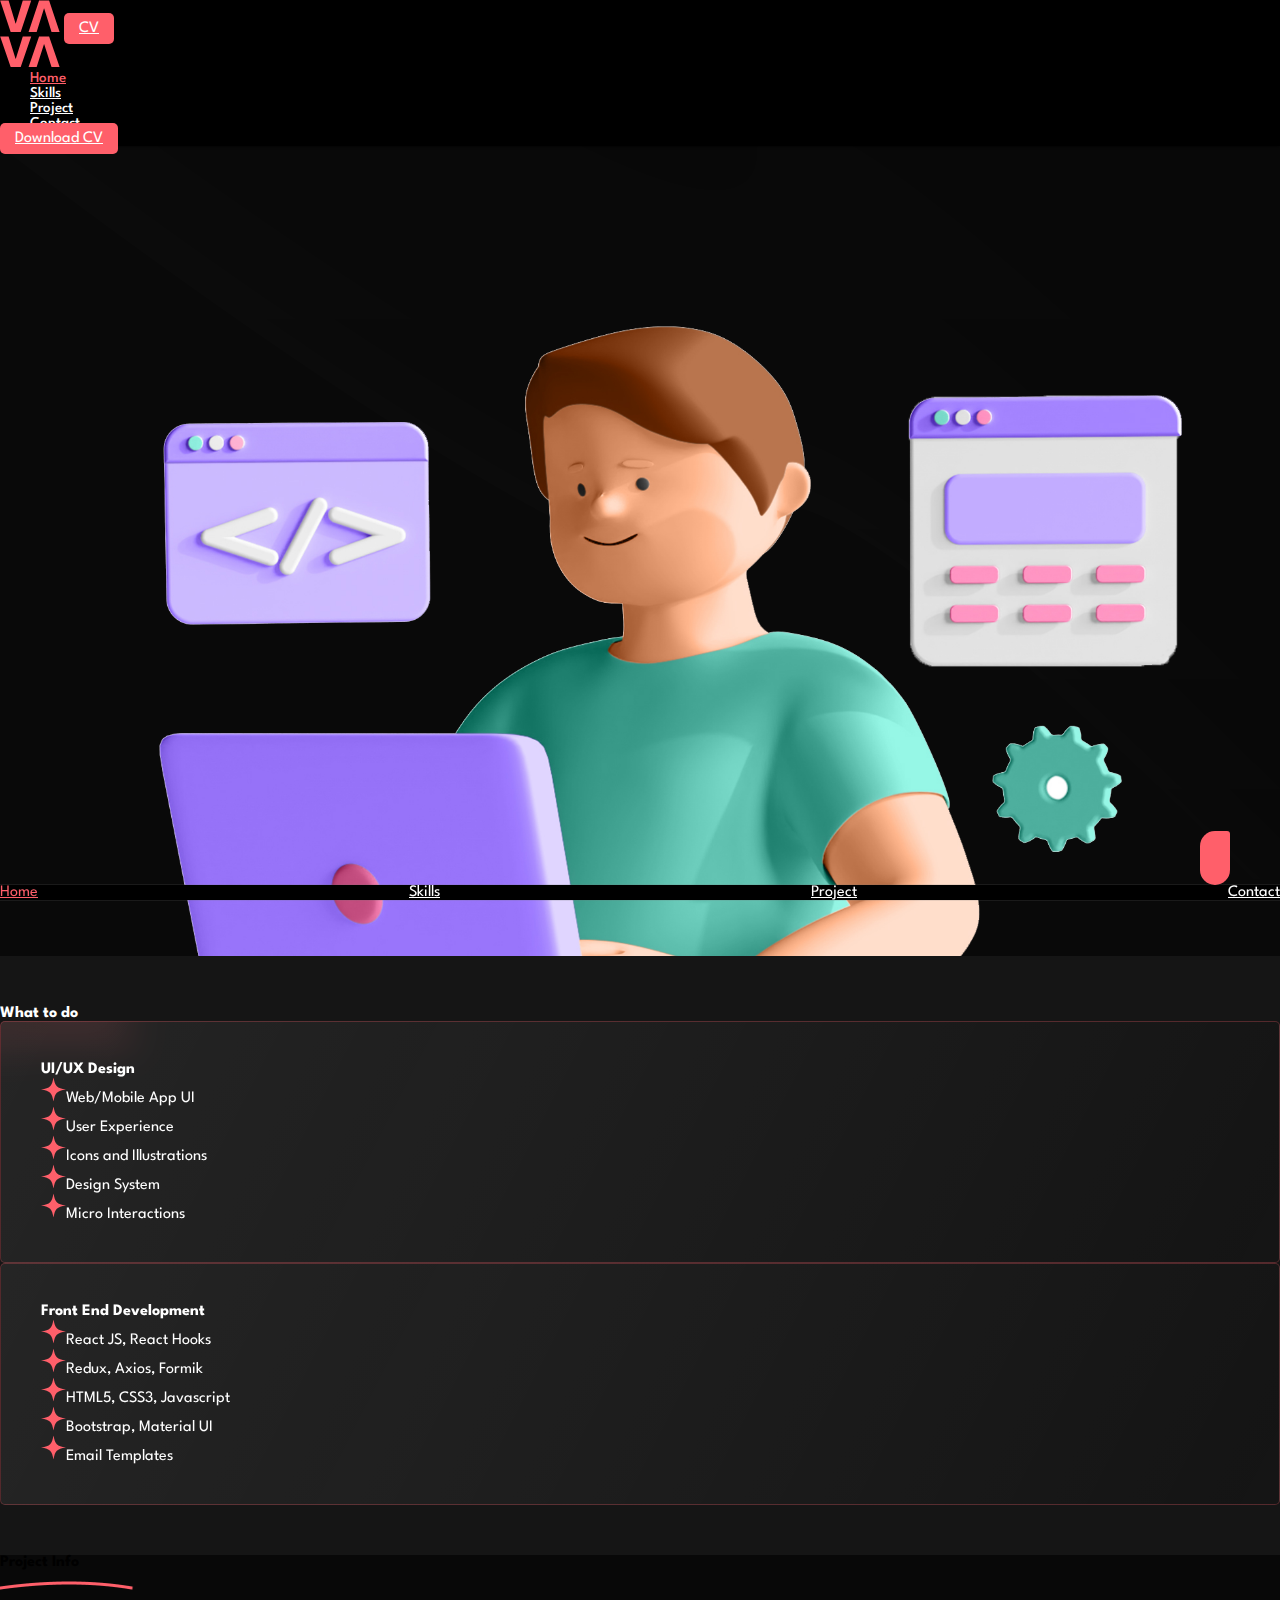
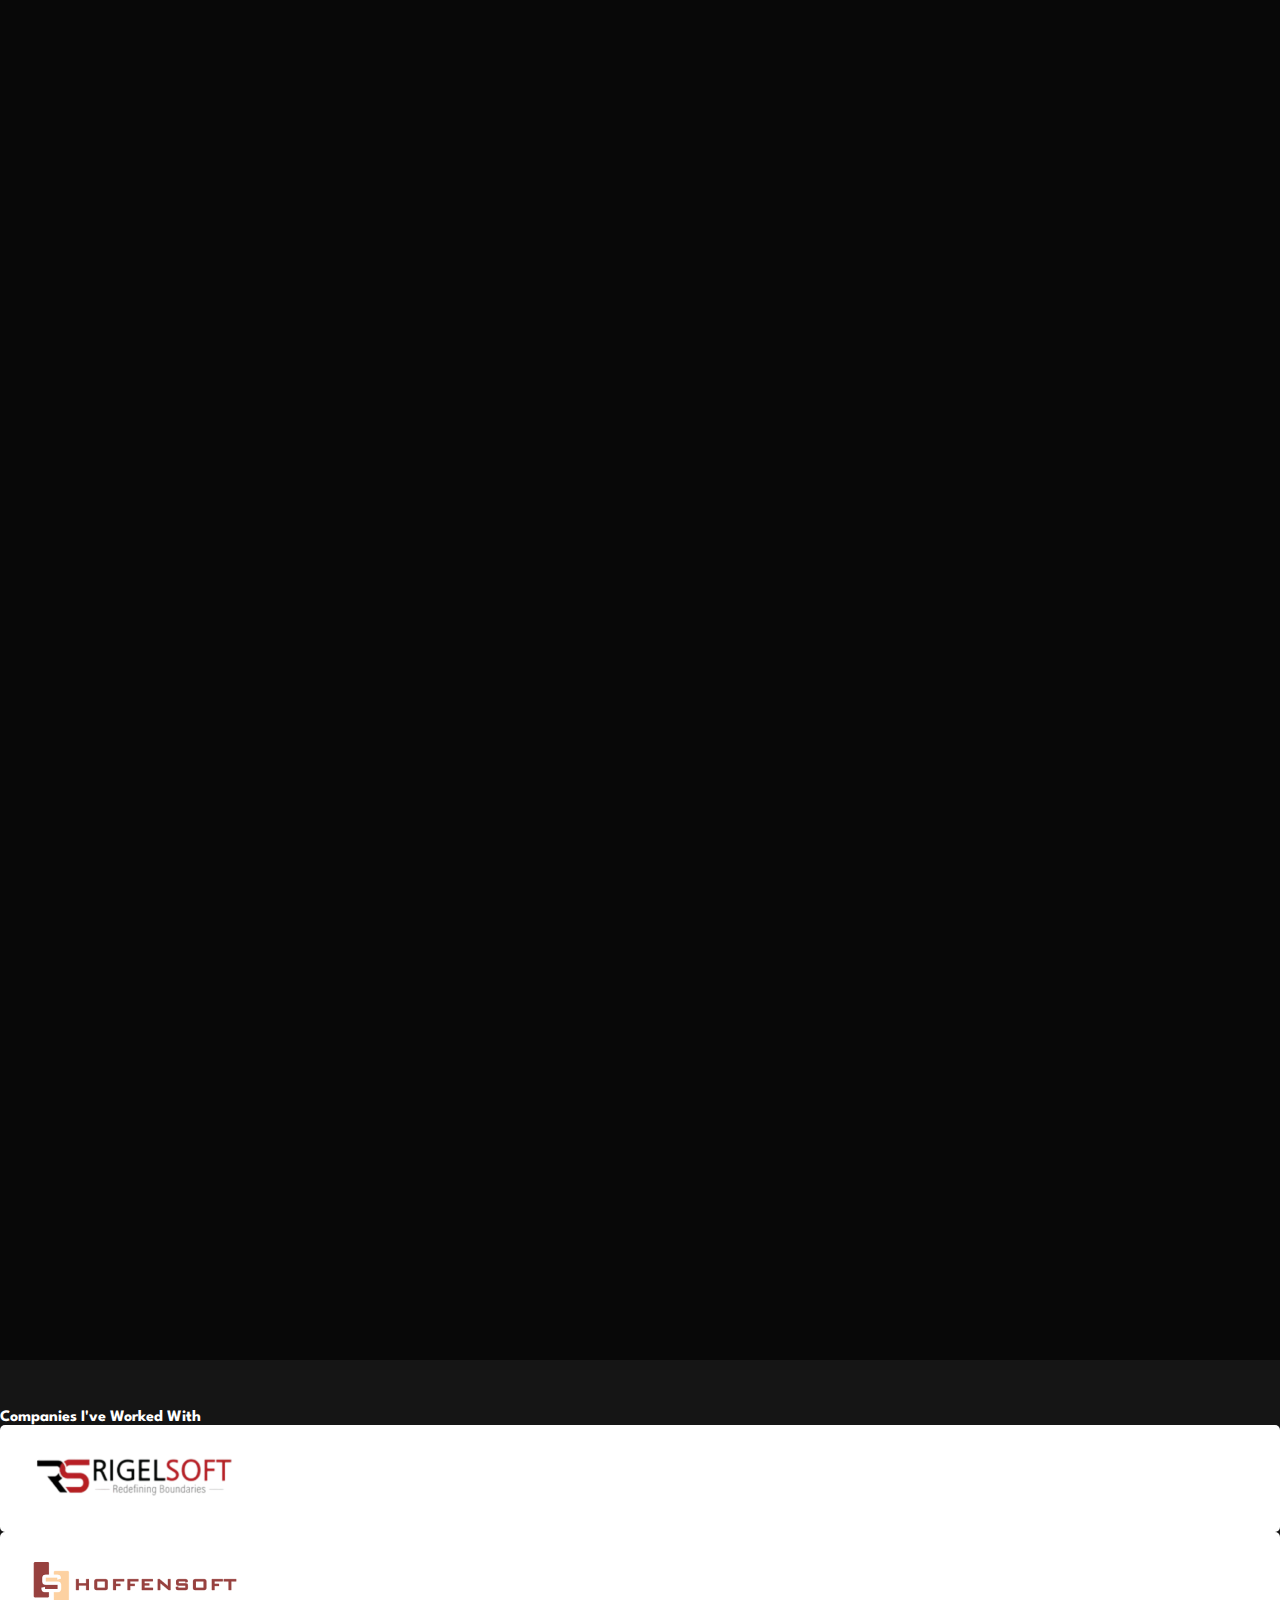
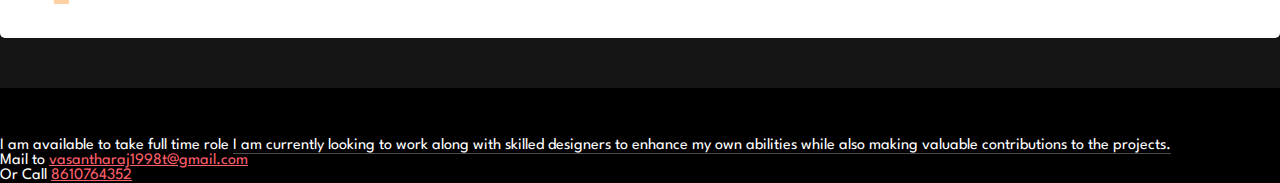
<file: index.html>
<!DOCTYPE html>
<html lang="en">
<head>
  <meta charset="UTF-8">
  <meta http-equiv="X-UA-Compatible" content="IE=edge">
  <meta name="viewport" content="width=device-width, initial-scale=1.0">
  <link rel="icon" type="image/x-icon" href="/images/logo.svg">
  <title>Vasanth | UI/UX Designer | Front End Developer</title>
  <link rel="stylesheet" href="style.css">

  <link href="https://unpkg.com/aos@2.3.1/dist/aos.css" rel="stylesheet">

  <!-- Bootstrap -->
  <link href="https://cdn.jsdelivr.net/npm/bootstrap@5.1.3/dist/css/bootstrap.min.css" rel="stylesheet"
    integrity="sha384-1BmE4kWBq78iYhFldvKuhfTAU6auU8tT94WrHftjDbrCEXSU1oBoqyl2QvZ6jIW3" crossorigin="anonymous"/>
    <script src="https://cdn.jsdelivr.net/npm/bootstrap@5.1.3/dist/js/bootstrap.bundle.min.js"
    integrity="sha384-ka7Sk0Gln4gmtz2MlQnikT1wXgYsOg+OMhuP+IlRH9sENBO0LRn5q+8nbTov4+1p"
    crossorigin="anonymous"></script>

  <!-- Icons -->
  <link rel="stylesheet" href="https://pro.fontawesome.com/releases/v5.10.0/css/all.css"
    integrity="sha384-AYmEC3Yw5cVb3ZcuHtOA93w35dYTsvhLPVnYs9eStHfGJvOvKxVfELGroGkvsg+p" crossorigin="anonymous" />

  <!-- Jquery -->
  <script src="https://ajax.googleapis.com/ajax/libs/jquery/3.5.1/jquery.min.js"></script>

  <!-- Own Script -->
  <script src="script.js"></script>
</head>
<body>
    <div id="whatsappChat"></div>
  <div id="header"></div>
    <div class="land_page">
      <div class="container">
        <div class="row align-items-center pt-2 pb-5 py-md-5" style="height: 100vh;">
          <div class="col-md-6 col-12 text-end d-block d-md-none">
            <img src="images/vc.png" alt="ref_img" width="100%">
           </div>
          <div class="col-md-6 px-4 mt-5 mt-md-0 col-12">
            <h1>Hello&#128075; ,</h1>
            <h1>I am <span class="grad_text">Vasantharaj</span></h1>
            <p>Passionate UI Designer and Front-end Developer dedicated to crafting visually stunning and user-centric interfaces, seamlessly bridging design and functionality to deliver exceptional digital experiences.</p>
            <div class="d-flex gap-3 align-items-center">
              <a href="mailto:vasantharaj1998t@gmail.com" class="text-decoration-none btn_va">Hire Me</a>
              <a href="https://drive.google.com/file/d/1Np-G5-OfYJnf1ZvyQcKqChGC1OTNnN53/view" target="_blank" class="text-decoration-none btn_outline_va">Download CV</a>
            </div>
            <div class="social mt-5 d-flex gap-5 align-items-center">
              <a href="https://www.linkedin.com/in/vasantharaj98/" target="_blank">
                <i class="fab fa-linkedin"></i>
               </a>
               <a href="https://github.com/vasantharaj98" target="_blank">
                <i class="fab fa-github-square"></i>
              </a>
              <a href="https://www.instagram.com/varnam.designs" target="_blank">
    
                <i class="fab fa-instagram"></i>
                       </a>
              <a href="https://www.behance.net/vasanthraj5" target="_blank">
    
                <i class="fab fa-behance-square"></i>        </a>
              <a href="https://dribbble.com/vasantharaj98" target="_blank">
                <i class="fab fa-dribbble-square"></i>  </a>
            </div>
          </div>
          <div class="col-md-6 col-12 text-end d-none d-md-block">
           <img src="images/vc.png" alt="ref_img" width="600">
          </div>
        </div>
      </div>
    </div>
  <section id="skills">
  <div class="skill">
    <div class="container">
      <div class="d-flex justify-content-center align-items-center">
        <h4 class="heading">What to do</h4>
      </div>
      <div class="row gy-4 px-2 py-5">
        <div class="col-md-6 col-12">
            <div class="cus_card">
              <h4>UI/UX Design</h4>
              <div class="row mt-3 gy-4">
                <div class="col-md-6 col-12">
                    <img src="images/star.svg" alt="star" width="25"><span class="ms-3">Web/Mobile App UI</span>
                </div>
                <div class="col-md-6 col-12">
                  <img src="images/star.svg" alt="star" width="25"><span class="ms-3">User Experience</span>
                </div>
                <div class="col-md-6 col-12">
                  <img src="images/star.svg" alt="star" width="25"><span class="ms-3">Icons and Illustrations</span>
                </div>
                <div class="col-md-6 col-12">
                  <img src="images/star.svg" alt="star" width="25"><span class="ms-3">Design System</span>
              </div>
              <div class="col-md-6 col-12">
                <img src="images/star.svg" alt="star" width="25"><span class="ms-3">Micro Interactions</span>
              </div>
              </div>
            </div>
        </div>
        <div class="col-md-6 col-12">
          <div class="cus_card">
            <h4>Front End Development</h4>
            <div class="row mt-3 gy-4">
              <div class="col-md-6 col-12">
                  <img src="images/star.svg" alt="star" width="25"><span class="ms-3">React JS, React Hooks</span>
              </div>
              <div class="col-md-6 col-12">
                <img src="images/star.svg" alt="star" width="25"><span class="ms-3">Redux, Axios, Formik</span>
              </div>
              <div class="col-md-6 col-12">
                <img src="images/star.svg" alt="star" width="25"><span class="ms-3">HTML5, CSS3, Javascript</span>
              </div>
              <div class="col-md-6 col-12">
                <img src="images/star.svg" alt="star" width="25"><span class="ms-3">Bootstrap, Material UI</span>
            </div>
            <div class="col-md-6 col-12">
              <img src="images/star.svg" alt="star" width="25"><span class="ms-3">Email Templates</span>
            </div>
            </div>
          </div>
        </div>
      </div>
    </div>
  </div>
</section>
<section id="project">
  <div class="py-5">
    <div class="container">
      <div class="d-flex justify-content-center align-items-center">
        <h4 class="heading text-white">Project Info</h4>
      </div>
      <div class="row gy-4 px-2 py-5">
        <div data-aos="zoom-in" data-aos-easing="linear"
        data-aos-duration="600" class="col-md-6 col-12">
          <a href="#" style="text-decoration: none;">
            <div class="cus_card">
              <h3>TruckBee</h3>
              <span class="text-muted">Branding, Interaction, Web Design, App Design</span>
              <div class="row mt-3 gy-4">
                <div class="col-6">
                    <img src="images/truck_logo_2 1.jpg" alt="star" style="object-fit: cover;width: 100%;">
                </div>
                <div class="col-6">
                  <img src="images/truck_2.jpg" alt="star" style="object-fit: cover;width: 100%;">
                </div>
              </div>
            </div>
          </a>
        </div>
        <div data-aos="zoom-in" data-aos-easing="linear"
        data-aos-duration="600" class="col-md-6 col-12">
          <a href="#" style="text-decoration: none;">
            <div class="cus_card">
              <h3>Uyiri</h3>
              <span class="text-muted">Branding, Interaction, App Design</span>
              <div class="row mt-3 gy-4">
                <div class="col-6">
                    <img src="images/uyiri_1.jpg" alt="star" style="object-fit: cover;width: 100%;">
                </div>
                <div class="col-6">
                  <img src="images/uyiri_2.jpg" alt="star" style="object-fit: cover;width: 100%;">
                </div>
              </div>
            </div>
          </a>
        </div>
        <div data-aos="zoom-in" data-aos-easing="linear"
        data-aos-duration="600" class="col-md-6 col-12">
          <a href="#" style="text-decoration: none;">
            <div class="cus_card">
              <h3>Lyfngo</h3>
              <span class="text-muted">Branding, Interaction, Web Design, App Design</span>
              <div class="row mt-3 gy-4">
                <div class="col-6">
                    <img src="images/lyfngo_2.jpg" alt="star" style="object-fit: cover;width: 100%;">
                </div>
                <div class="col-6">
                  <img src="images/lyfngo.jpg" alt="star" style="object-fit: cover;width: 100%;;">
                </div>
              </div>
            </div>
          </a>
        </div>
        <div data-aos="zoom-in" data-aos-easing="linear"
        data-aos-duration="600" class="col-md-6 col-12">
          <a href="#" style="text-decoration: none;">
            <div class="cus_card">
              <h3>Uyirbu</h3>
              <span class="text-muted">Web Design, Development</span>
              <div class="row mt-3 gy-4">
                <div class="col-6">
                    <img src="images/uyirbu_1.jpg" alt="star" style="object-fit: cover;width: 100%;">
                </div>
                <div class="col-6">
                  <img src="images/uyirbu.jpg" alt="star" style="object-fit: cover;width: 100%;">
                </div>
              </div>
            </div>
          </a>
        </div>
        <div class="col-md-6  col-12" data-aos="zoom-in" data-aos-easing="linear"
        data-aos-duration="600">
          <a href="#" style="text-decoration: none;">
            <div class="cus_card">
              <h3>Origin</h3>
              <span class="text-muted">Branding, Web Design</span>
              <div class="row mt-3 gy-4">
                <div class="col-6">
                    <img src="images/origin_1.jpg" alt="star" style="object-fit: cover;width: 100%;">
                </div>
                <div class="col-6">
                  <img src="images/origin_2.jpg" alt="star" style="object-fit: cover;width: 100%;">
                </div>
              </div>
            </div>
          </a>
        </div>
      </div>
    </div>
  </div>
</section>
  <div class="skill">
    <div class="container">
      <div class="d-flex justify-content-center align-items-center">
        <h4 class="heading">Companies I've Worked With</h4>
      </div>
      <div class="row justify-content-center gy-4 py-5">
        <div class="col-md-3 col-11">
            <div class="com_card text-center">
              <a href="https://rigelsoft.com/" target="_blank">
              <img src="images/rigel.png" alt="rigel">
            </a>
            </div>
        </div>
        <div class="col-md-3 col-11">
          <div class="com_card text-center">
            <a href="https://www.hoffensoft.com/" target="_blank">
            <img src="images/hoffen.png" alt="hoffen">
          </a>
          </div>
        </div>
      </div>
    </div>
  </div>
  <div id="footer"></div>
  <div class="mobile_menu d-md-none">
    <div class="container px-4 py-3">
      <ul class="navbar-nav">
        <li class="nav-item">
          <a class="nav-link active" aria-current="page" href="#">Home</a>
        </li>
        <li class="nav-item">
          <a class="nav-link" href="#skills">Skills</a>
        </li>
        <li class="nav-item">
          <a class="nav-link" href="#project">Project</a>
        </li>
        <li class="nav-item">
          <a class="nav-link" href="#footer">Contact</a>
        </li>
      </ul>
    </div>
  </div>
  
  <script src="https://unpkg.com/aos@2.3.1/dist/aos.js"></script>
  
  <script>
    AOS.init();
  </script>
</body>
</html>
</file>
<file: style.css>
@import url('https://fonts.googleapis.com/css2?family=League+Spartan:wght@100;300;400;500;600&display=swap');

:root {
    --FONT-FAMILY-ONE: 'League Spartan', sans-serif;
    --FONT-FAMILY-TWO: 'Poppins', sans-serif;
    --BLACK: #000;
    --WHITE:#fff;
    --PRIMARY-COLOR: #FF5F6A;
    --SECONDARY-COLOR: #1A8917;
    --TEXT-COLOR: #ececec;
    --BG-COLOR: #080808;
    --SEC-BG-COLOR: #151515;
    --BORDER-COLOR: #ffdbbe;
    --LIGHT-COLOR: #c6c6c6;
}

*{
    margin: 0;
    padding: 0;
    box-sizing: border-box;
    scroll-behavior: smooth;
}
body{
    background-color: var(--BG-COLOR) !important;
    width: 100%;
    height: 100%;
    font-family: var(--FONT-FAMILY-ONE) !important;
    min-height: 100vh;
    display: flex;
    flex-direction: column;
}

.btn_va{
    background-color: var(--PRIMARY-COLOR);
    color: #fff; 
    padding: 10px 15px;
    border-radius: 5px;
    border-color: var(--PRIMARY-COLOR) !important;
    border: 1px solid;
}
.btn_outline_va{
    border-color: var(--PRIMARY-COLOR);
    border: 1px solid;
    color: var(--PRIMARY-COLOR); 
    padding: 10px 15px;
    border-radius: 5px;
}

.btn_va:hover{
    background-color: var(--PRIMARY-COLOR);
    color: #fff; 
    position: relative;
    overflow: hidden;
}
.btn_va:hover::before{
    content: '';
    width: 15px;
    height: 100px;
    transform: rotate(45deg);
    background: #fff;
    position: absolute;
    top: -50px;
    left: -10px;
    opacity: 0;
    animation: slide 0.5s ease-in-out;
}
@keyframes slide{
    from{
        top: -50px;
        left: -10px;
        opacity: 0;
    }
    to{
        top: -10px;
        left: 150px;  
        opacity: 1;
    }
}
.btn_outline_va:hover{
    border-color: var(--PRIMARY-COLOR);
    color: var(--PRIMARY-COLOR); 
    position: relative;
    overflow: hidden;
}
.btn_outline_va:hover::before{
    content: '';
    width: 15px;
    height: 100px;
    transform: rotate(45deg);
    background: #fff;
    position: absolute;
    top: -50px;
    left: -10px;
    opacity: 0;
    animation: slide 0.5s ease-in-out;
}

.heading{
    position: relative;
    width: fit-content;
}
.heading::before{
    content: url(images/Vector.png);
    position: absolute;
    left: 50%;
    transform: translateX(-50%);
    bottom: -35px;
}
.cus_card{
    border-radius: 5px;
    border: 1px solid rgba(255, 95, 106, 0.27);
    background: linear-gradient(117deg, rgba(255, 255, 255, 0.07) 0.95%, rgba(255, 255, 255, 0.00) 100%);
    backdrop-filter: blur(18.5px);
    color: var(--WHITE);
    padding: 40px;

}
.com_card{
    border-radius: 5px;
    background: #fff;
    backdrop-filter: blur(18.5px);
    color: var(--WHITE);
    padding: 30px;
}
.available{
    position: relative;
}
.available::before{
    content: '';
    width: 15px;
    height: 15px;
    border-radius: 50%;
    background-color: #1A8917;
    position: absolute;
    top: 3.5px;
    left: -30px;
    display: block;
}
.available::after{
    content: '';
    width: 15px;
    height: 15px;
    border-radius: 50%;
    position: absolute;
    display: block;
    animation: myMove 2s infinite ease-in-out;
}

@keyframes myMove {
    0%{
        width: 15px;
        height: 15px;
        top: 3.5px;
        left: -30px;
        border: 2px solid #1A8917;
        opacity: 1;
    }
    100%{
        width: 30px;
        height: 30px;
        border: 2px solid #1A8917;
        opacity: 0;
        top: -4px;
        left: -37px;
    }
}

/* Header */
.top_header{
    z-index: 100;
    width: 100%;
    background-color: var(--BLACK);
}
.top_header .fixed-top{
    top: -40px !important;
    transform: translateY(40px);
    transition: transform .3s ease;
    background-color: var(--BLACK);
}
/* Header */

/* Header V3 */
.top_header.v3{
    box-shadow: 0px 0px 3px;
}
.top_header.v3 .fixed-top{
    box-shadow: 0px 0px 3px;
}
.top_header.v3 .nav-link{
    font-size: 15px;
    font-weight: 500;
    padding: 0px 30px !important;
    color: var(--WHITE) !important;
}
.top_header.v3 .nav-link:hover{
    color: var(--PRIMARY-COLOR) !important;
}
.top_header.v3 .nav-link.active{
    color: var(--PRIMARY-COLOR) !important;
}
.top_header.v3 .fixed-top .nav-link{
    color: var(--WHITE)!important;
}
.top_header.v3 .fixed-top .nav-link.active{
    color: var(--PRIMARY-COLOR)!important;
}
.top_header.v3 .fixed-top .nav-link:hover{
    color: var(--PRIMARY-COLOR) !important;
}
.top_header.v3 .btn{
    background-color: var(--PRIMARY-COLOR);
    color: #fff; 
    padding: 8px 15px;
    border-radius: 5px;
    position: relative;
    overflow: hidden;
}
.top_header.v3 .btn:hover::before{
    content: '';
    width: 15px;
    height: 100px;
    transform: rotate(45deg);
    background: #fff;
    position: absolute;
    top: -50px;
    left: -10px;
    opacity: 0;
    animation: slide 0.5s ease-in-out;
}
.top_header.v3 .dropdown-menu{
    background-color: var(--SECONDARY-COLOR) !important;
    width: 250px;
}
.top_header.v3 .dropdown-item{
    color: var(--WHITE) !important;
    font-size: 14px;
}
.top_header.v3 .dropdown-item:hover{
    background-color: var(--SECONDARY-COLOR) !important;
}
.top_header.v3 .dropdown-item:focus{
    background-color: var(--SECONDARY-COLOR) !important;
}
/* Header V3 */

/* Footer V1 */
#footer{
    margin-top: auto;
}
.footer.v1{
    background-color: var(--BLACK);
    color: var(--WHITE);
}
.footer.v1 i{
    color: var(--WHITE);
    font-size: 27px;
} 
.footer.v1 i:hover{
    color: var(--PRIMARY-COLOR);
    font-size: 27px;
}
/* Footer V1 */

.mobile_menu{
    position: fixed;
    bottom: 0;
    width: 100%;
    background: var(--BLACK);
    box-shadow: 0px 0px 1px #737373;
}

.mobile_menu .navbar-nav{
    display: flex;
    justify-content: space-between;
    flex-direction: row;
}

.mobile_menu .nav-link{
    color: var(--WHITE);
}

.mobile_menu .nav-link.active{
    color: var(--PRIMARY-COLOR);
}

.social a{
    font-size: 27px;
    color: var(--WHITE);
    text-decoration: none;
}
.social a:hover{
    font-size: 27px;
    color: var(--PRIMARY-COLOR);
    text-decoration: none;
}

/* Whatsapp Chat */
.chat_withus{
    position: fixed;
    right:50px;
    bottom:30px;
    z-index: 1111111; 
}
.chat-red{
    background-color: var(--PRIMARY-COLOR) !important;
    color: #fff !important;
    padding:15px 15px !important;
    border-radius: 50px 10px 50px 50px;
    position: relative;
}

.chat_withus a{
    /* box-shadow: 0px 0px 5px #a8a8a8; */
    font-size: 25px !important;
}
/* Whatsapp Chat */

/* Components Styles */


/* Land Page */

.land_page{
    background: url(images/top_bg.png);
    height: 90vh;
    width: 100%;
    background-repeat: no-repeat;
    /* background-position: center; */
    object-fit: cover;
    overflow: hidden;
}
.land_page h1{
    color: var(--WHITE);
}
.land_page p{
    padding: 10px 0px;
    line-height: 35px;
    font-size: 20px;
    color: var(--WHITE);
}
.land_page .grad_text{
    background: linear-gradient(92deg, #E741B8 40.97%, rgba(255, 188, 16, 0.83) 97.34%);
background-clip: text;
-webkit-background-clip: text;
-webkit-text-fill-color: transparent;
}

/* Skills */

.skill{
    background-color: var(--SEC-BG-COLOR);
    padding: 50px 0px;
}
.skill h4{
    color: var(--WHITE);
}
#skills{
    scroll-margin-top: 50px;
}
#project{
    scroll-margin-top: 50px;
}

/* Components Styles */

@media(max-width:830px){

}

@media(max-width:500px){
    .cus_card{
        padding: 25px;
    
    }
    .chat_withus{
        right:20px;
        bottom:100px;
    }
    .footer{
        padding-bottom: 110px;
    }
    .land_page{
        height: 100%;
    }
}
</file>
